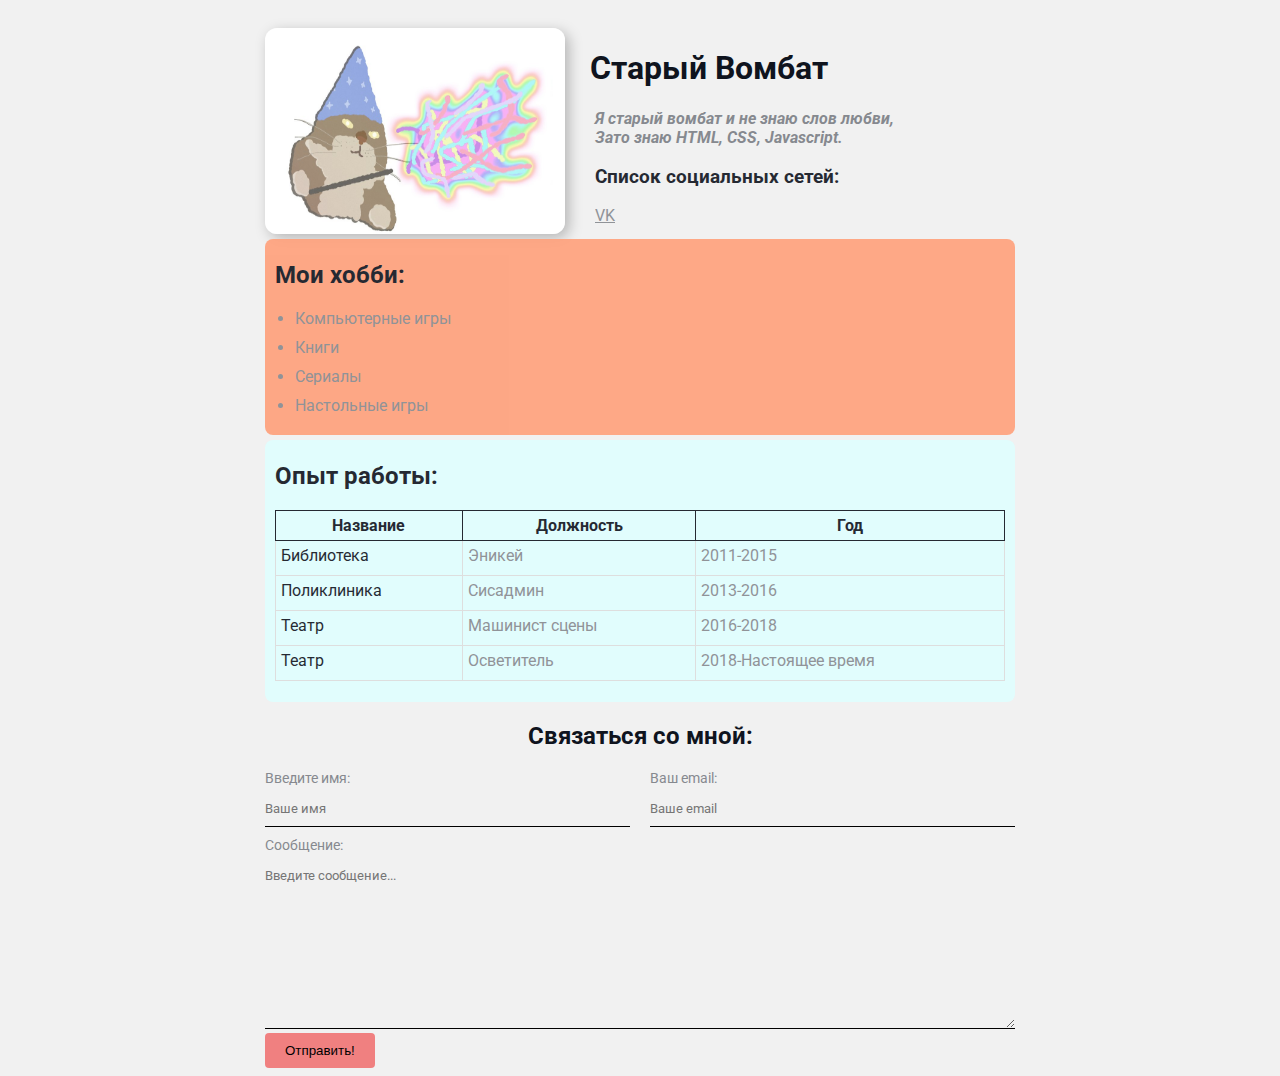
<file: index.html>
<!DOCTYPE html>
<HTML lang="en">
<head>
    <meta charset="UTF-8">
    <meta name="viewport" content="width=device-width, initial-scale=1.0">
    <meta name= "keywords" content="OWResum, cv, brrbrr">
    <meta name="description" content="Это сайт резюме Вомбата">
    <title>OWSiteResume</title>
    <link rel="stylesheet" href="main.css">

</head>

<body>

    <div class="container">
            <div class="info">
                
                <img src="img/23.jpg" class="img" alt="cat with magic" width="300">
                

                    <div class="info-text">
                        <div class="card-1">

                            <h1>Старый Вомбат</h1>

                            <p>Я старый  вомбат и не знаю слов любви, 
                            <br>Зато знаю HTML, CSS, Javascript.</p>
                        </div>

                        
                        <div class="card-2">
                            <h3>Список социальных сетей:</h3>
                                <a href="https://vk.com/mr_mork" target="_blank">VK</a>
                        </div>
                    </div>    
                        
                </div>    
                <div class="card-3">
                    <h2>Мои хобби:</h2>

                    <ul class="list">
                        <li>Компьютерные игры</li>
                        <li>Книги</li>
                        <li>Сериалы</li>
                        <li>Настольные игры</li>

                    </ul>
                </div>

                <div class="card-4 bg-green">
                    <h2>Опыт работы:</h2>
                    
                        <table  class="table">
                            <thead>
                                <tr>
                                    <th>Название</th>
                                    <th>Должность</th>
                                    <th>Год</th>
                                </tr>
                            </thead>
                            <tbody>
                                <tr>
                                <td>Библиотека</td>
                                <td>Эникей</td>
                                <td>2011-2015</td>
                                </tr>
                                <tr>
                                    <td>Поликлиника</td>
                                    <td>Сисадмин</td>
                                    <td>2013-2016</td>
                                </tr>
                                <tr>
                                    <td>Театр</td>
                                    <td>Машинист сцены</td>
                                    <td>2016-2018</td>
                                </tr>
                                <tr>
                                    <td>Театр</td>
                                    <td>Осветитель</td>
                                    <td>2018-Настоящее время</td>
                                </tr>
                            </tbody>
                        </table>
                </div>    

        
        


            
            
            <form action="/" class="form">
                    <h2>Связаться со мной:</h2>

                    <div class="form-row">
                        <div class="form-group">
                            <label for="name">Введите имя:</label>
                            <input type="text" id="name" placeholder="Ваше имя">
                        </div>
                    
                        <div class="form-group">
                            <label for="email">Ваш email:</label>
                            <input type="email" id="email" placeholder="Ваше email">
                        </div>
                    </div>

                
                    <div class="form-group">
                        <label for="message">Сообщение:</label>
                        
                        <textarea id="message" cols="30" rows="10" placeholder="Введите сообщение..."></textarea>
                    </div> 
                    <button type="submit" class="btn">Отправить!</button>
        </form>
    </div>         
</body>
</html>
</file>
<file: main.css>
@import url('https://fonts.googleapis.com/css2?family=Roboto&display=swap');



body{
    font-size: 16px;
    font-family: 'Roboto';
    font-weight: 400;
    background: #f1f1f1;
    color: #0f141e;
}

.container {
    max-width: 750px;
    margin: auto;
    padding-top: 20px;
}

/* .box {
    border: 1px solid red;
    display: inline-block;
    box-sizing:border-box;
} */

.info{
    display: block;
    /* border: 1px solid red; */
    display: flex;
}
.img {
    border-radius: 12px;
    box-shadow: 4px 4px 14px rgba(0, 0, 0, 0.25);
}

.info-text p {
    font-style: italic;
    font-weight: bold;
    color: #86898f;
    background: #f1f1f1;
    margin-left: 40px;
    
}

@media(max-width:650px){
    .info{
        display: block;
        text-align: center;
    }
}

.list {
    padding: 0 20px;
}

.list li {
    color: #86898f;
    margin-bottom: 10px;
}

.table{
    width: 100%;
    margin-bottom: 20px;
    border: 1px solid #dddddd;
    border-collapse: collapse;
    /* border-radius: 4px; */
}

.table th {
    font-weight: bold;
    padding: 5px;
    /* background: #dddddd; */
     /* border-radius: 4px; */
    border: 1px solid;
}

.table td {
    border: 1px solid #dddddd;
    padding: 5px;
    padding-bottom: 10px;

}

.table td:nth-child(2),
.table td:nth-child(3){
    color: #86898f;
}
    

.card-1{
    /* background: #f1f1f1; */
    /* border-radius: 4px; */
    margin-left: 25px;
    
    

}

.card-1 p {
    margin-left: 5px;
}

.card-2{
    /* background: #f1f1f1; */
    opacity: 90%;
    /* border-radius: 8px; */
    /* border: 2px solid ; */
    padding-left: 10px;
    padding-bottom: 4px;
    padding-top: auto;
    margin-bottom: 5px;
    margin-left: 20px;
    
}

.card-3{
    background: lightsalmon;
    opacity: 90%;
    border-radius: 8px;
    /* border: 2px solid ; */
    padding-top: 2px;
    padding-left: 10px;
    padding-bottom: 4px;
    margin-top: 5px;
    margin-bottom: 4px;
}

.card-4{
    /* background: lightseagreen; */
    opacity: 90%;
    border-radius: 8px;
    /* border: 2px solid ; */
    padding-top: 2px;
    padding-left: 10px;
    padding-right: 10px;
    padding-bottom: 1px;
    margin-top: 5px;
}

.bg-green{
    background: lightcyan;
}

a {
    color: #86898f;
}

a:hover {
    color: red;
}

a:visited {
    color: violet;
}

a:active {
    color: aqua;
}

.btn {
    background: lightcoral ;
    border-radius: 4px;
    border: none;
    padding: 10px 20px;
    cursor: pointer;
}

.btn:hover {
    opacity: .7;
    color: lightskyblue;
}

.form h2 {
    text-align: center;
}

.form-row{
    margin-bottom: 10px;
    display: flex;
}

.form-row .form-group{
    /* display: inline-block; */
    margin-right: 20px;
    width: 50%;
    /* width: calc(50% -20px); */
}

.form-row .form-group:last-child {
    margin-right: 0;
}

@media (max-width: 650px) {
    .form-row{
        display: block;
    }

    .form-row .form-group{
        width: 100%;
        margin-right: 0;
        margin-bottom: 10px;
    }
}


.form-group label {
    display: block;
    font-size: 14px;
    color: #86898f;
}

.form-group input,
.form-group textarea {
    width: 100%;
    box-sizing: border-box;
    border: none;
    background: transparent;
    border-bottom: 1px solid;
    color: black;
    padding: 15px 0 10px;
    outline: none;
    font-family: inherit;
}
</file>
